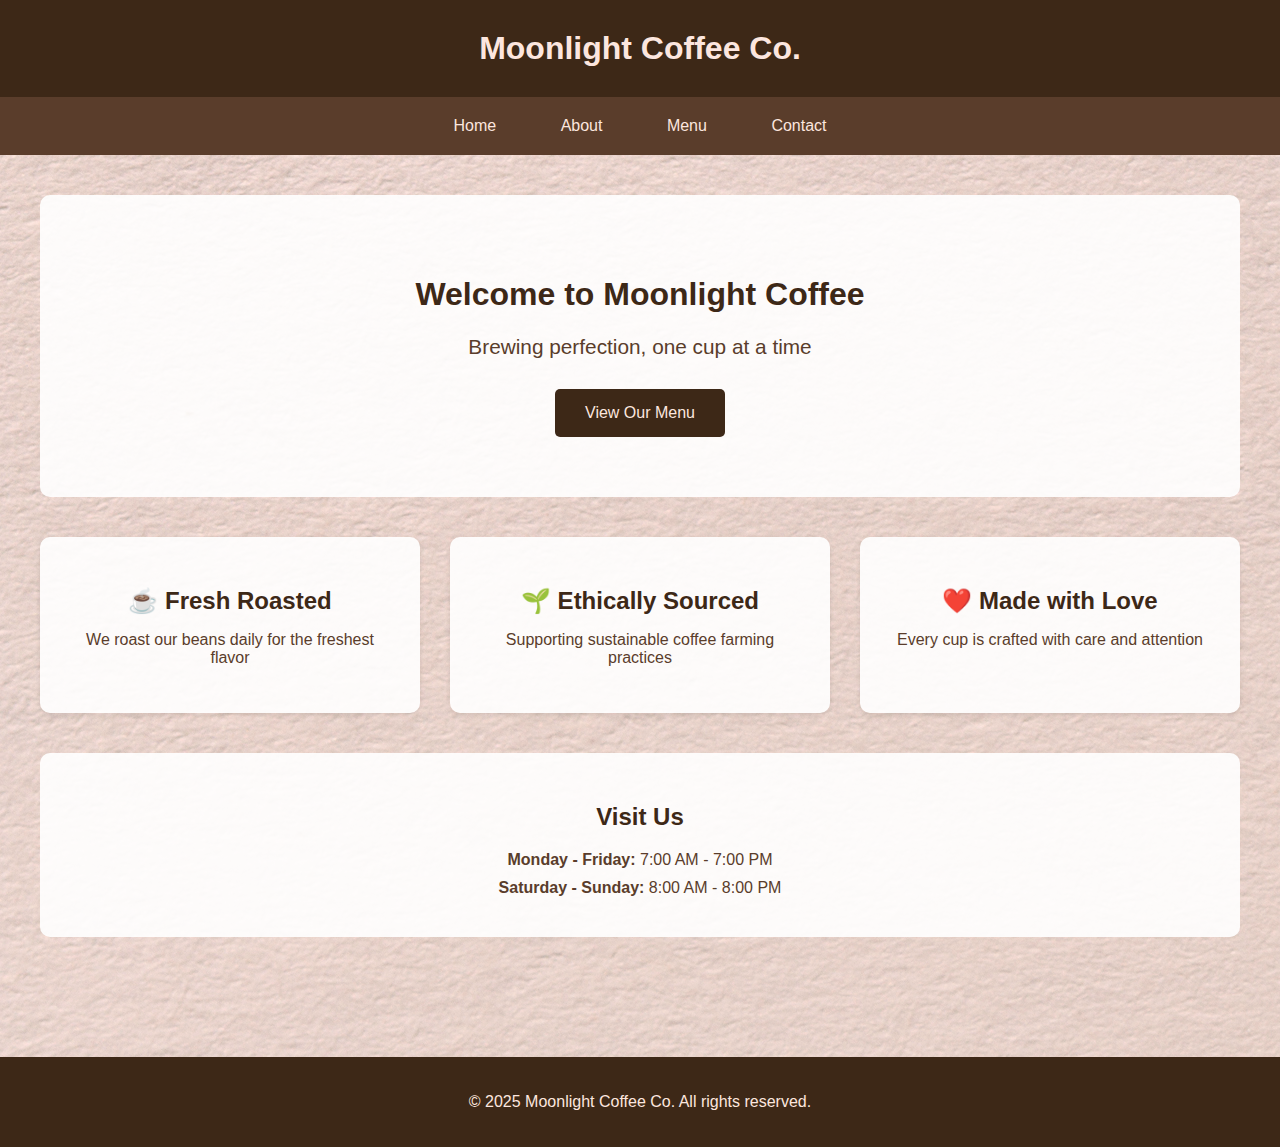
<file: index.html>
<!DOCTYPE html>
<html lang="en">
    
<head>
    <meta charset="UTF-8">  <!-- UTF-8 = universal character set (includes emojis) -->
    <title>Moonlight Coffee Co.</title>
    <link rel="stylesheet" href="styles.css">
</head>

<body>
    <header>
        <h1>Moonlight Coffee Co.</h1>
    </header>
    <nav>
        <a href="index.html">Home</a>  <!-- a = to create a link, href = the actual link -->
        <a href="about.html">About</a>
        <a href="menu.html">Menu</a>
        <a href="contact.html">Contact</a>
    </nav>

    <main>  <!-- main tag is not necessary, but it's a good practice to use it -->
        <section class="hero">
            <h1>Welcome to Moonlight Coffee</h2>
            <p>Brewing perfection, one cup at a time</p>
            <a href="menu.html" class="button">View Our Menu</a>
        </section>

        <section class="features">
            <div class="feature">
                <h2>☕ Fresh Roasted</h2>
                <p>We roast our beans daily for the freshest flavor</p>
            </div>
            <div class="feature">
                <h2>🌱 Ethically Sourced</h2>
                <p>Supporting sustainable coffee farming practices</p>
            </div>
            <div class="feature">
                <h2>❤️ Made with Love</h2>
                <p>Every cup is crafted with care and attention</p>
            </div>
        </section>

        <section class="hours">
            <h2>Visit Us</h2>
            <p><strong>Monday - Friday:</strong> 7:00 AM - 7:00 PM</p>
            <p><strong>Saturday - Sunday:</strong> 8:00 AM - 8:00 PM</p>
        </section>
    </main>

    <footer>
        <p>&copy; 2025 Moonlight Coffee Co. All rights reserved.</p>
    </footer>

</body>

</html>
</file>
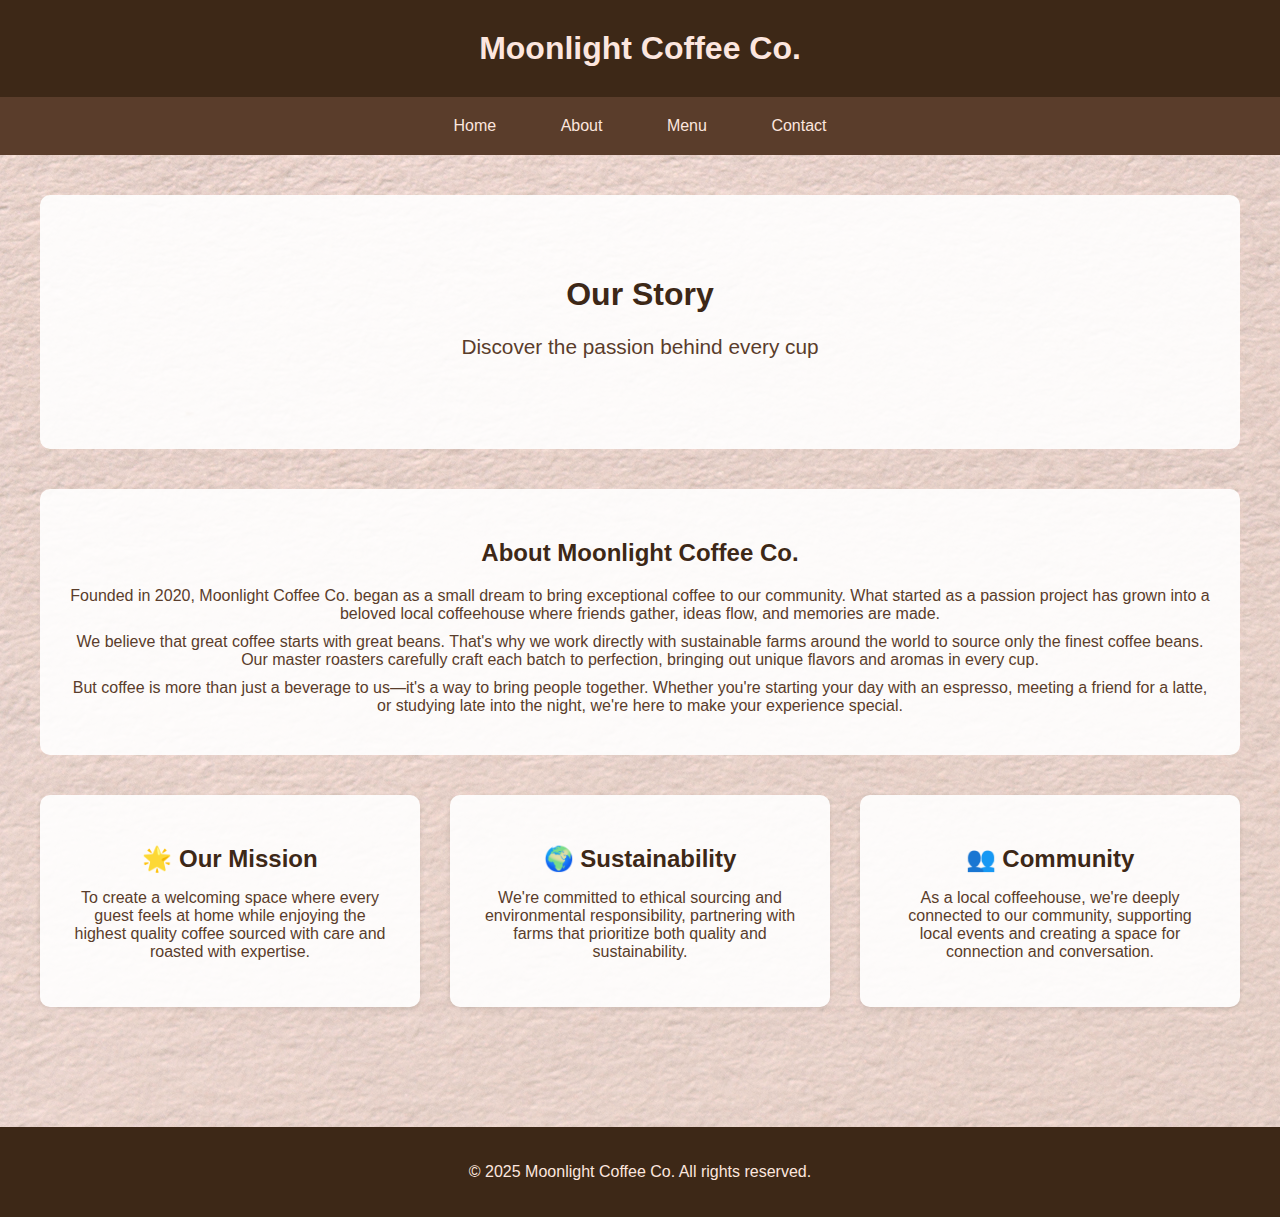
<file: about.html>
<!DOCTYPE html>
<html lang="en">
    
<head>
    <meta charset="UTF-8">
    <title>About Us - Moonlight Coffee Co.</title>
    <link rel="stylesheet" href="styles.css">
</head>

<body>
    <header>
        <h1>Moonlight Coffee Co.</h1>
    </header>
    <nav>
        <a href="index.html">Home</a>
        <a href="about.html">About</a>
        <a href="menu.html">Menu</a>
        <a href="contact.html">Contact</a>
    </nav>

    <main>
        <section class="hero">
            <h1>Our Story</h1>
            <p>Discover the passion behind every cup</p>
        </section>

        <section class="hours">
            <h2>About Moonlight Coffee Co.</h2>
            <p>Founded in 2020, Moonlight Coffee Co. began as a small dream to bring exceptional coffee to our community. What started as a passion project has grown into a beloved local coffeehouse where friends gather, ideas flow, and memories are made.</p>
            <p>We believe that great coffee starts with great beans. That's why we work directly with sustainable farms around the world to source only the finest coffee beans. Our master roasters carefully craft each batch to perfection, bringing out unique flavors and aromas in every cup.</p>
            <p>But coffee is more than just a beverage to us—it's a way to bring people together. Whether you're starting your day with an espresso, meeting a friend for a latte, or studying late into the night, we're here to make your experience special.</p>
        </section>

        <section class="features">
            <div class="feature">
                <h2>🌟 Our Mission</h2>
                <p>To create a welcoming space where every guest feels at home while enjoying the highest quality coffee sourced with care and roasted with expertise.</p>
            </div>
            <div class="feature">
                <h2>🌍 Sustainability</h2>
                <p>We're committed to ethical sourcing and environmental responsibility, partnering with farms that prioritize both quality and sustainability.</p>
            </div>
            <div class="feature">
                <h2>👥 Community</h2>
                <p>As a local coffeehouse, we're deeply connected to our community, supporting local events and creating a space for connection and conversation.</p>
            </div>
        </section>
    </main>

    <footer>
        <p>&copy; 2025 Moonlight Coffee Co. All rights reserved.</p>
    </footer>

</body>

</html>
</file>
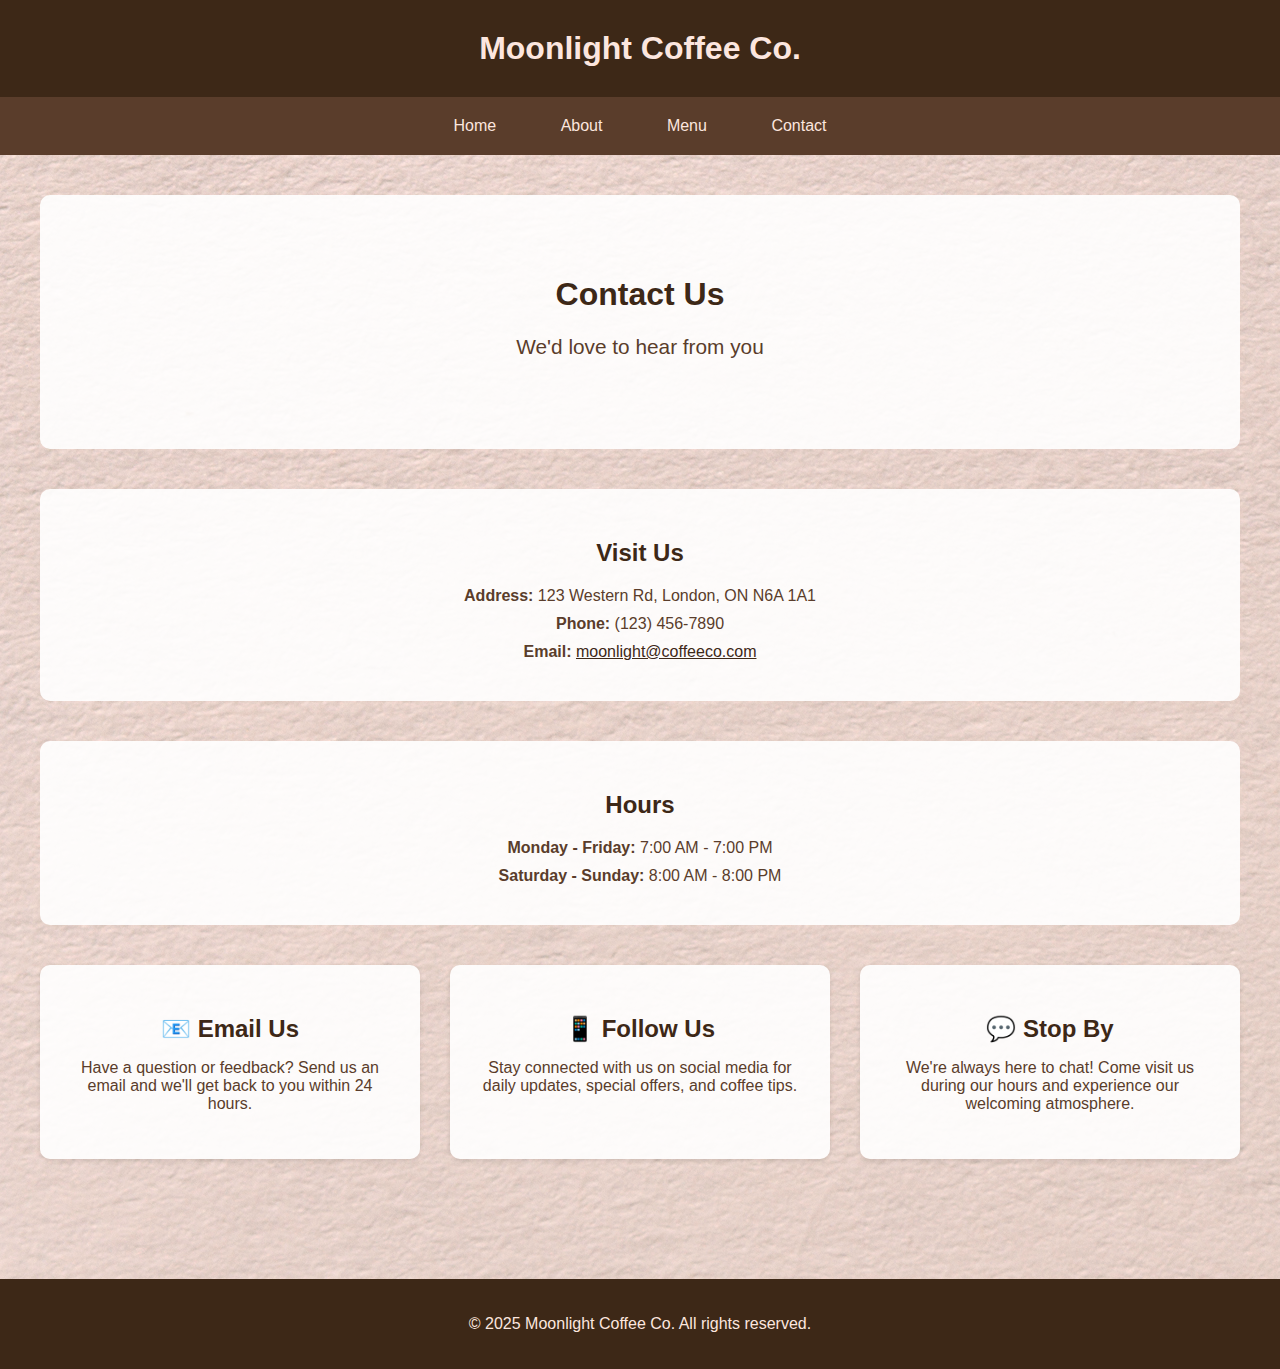
<file: contact.html>
<!DOCTYPE html>
<html lang="en">
    
<head>
    <meta charset="UTF-8">
    <title>Contact Us - Moonlight Coffee Co.</title>
    <link rel="stylesheet" href="styles.css">
</head>

<body>
    <header>
        <h1>Moonlight Coffee Co.</h1>
    </header>
    <nav>
        <a href="index.html">Home</a>
        <a href="about.html">About</a>
        <a href="menu.html">Menu</a>
        <a href="contact.html">Contact</a>
    </nav>

    <main>
        <section class="hero">
            <h1>Contact Us</h1>
            <p>We'd love to hear from you</p>
        </section>

        <section class="hours">
            <h2>Visit Us</h2>
            <p><strong>Address:</strong> 123 Western Rd, London, ON N6A 1A1</p>
            <p><strong>Phone:</strong> (123) 456-7890</p>
            <p><strong>Email:</strong> <a href="mailto:moonlight@coffeeco.com">moonlight@coffeeco.com</a></p>
        </section>

        <section class="hours">
            <h2>Hours</h2>
            <p><strong>Monday - Friday:</strong> 7:00 AM - 7:00 PM</p>
            <p><strong>Saturday - Sunday:</strong> 8:00 AM - 8:00 PM</p>
        </section>

        <section class="features">
            <div class="feature">
                <h2>📧 Email Us</h2>
                <p>Have a question or feedback? Send us an email and we'll get back to you within 24 hours.</p>
            </div>
            <div class="feature">
                <h2>📱 Follow Us</h2>
                <p>Stay connected with us on social media for daily updates, special offers, and coffee tips.</p>
            </div>
            <div class="feature">
                <h2>💬 Stop By</h2>
                <p>We're always here to chat! Come visit us during our hours and experience our welcoming atmosphere.</p>
            </div>
        </section>
    </main>

    <footer>
        <p>&copy; 2025 Moonlight Coffee Co. All rights reserved.</p>
    </footer>

</body>

</html>
</file>
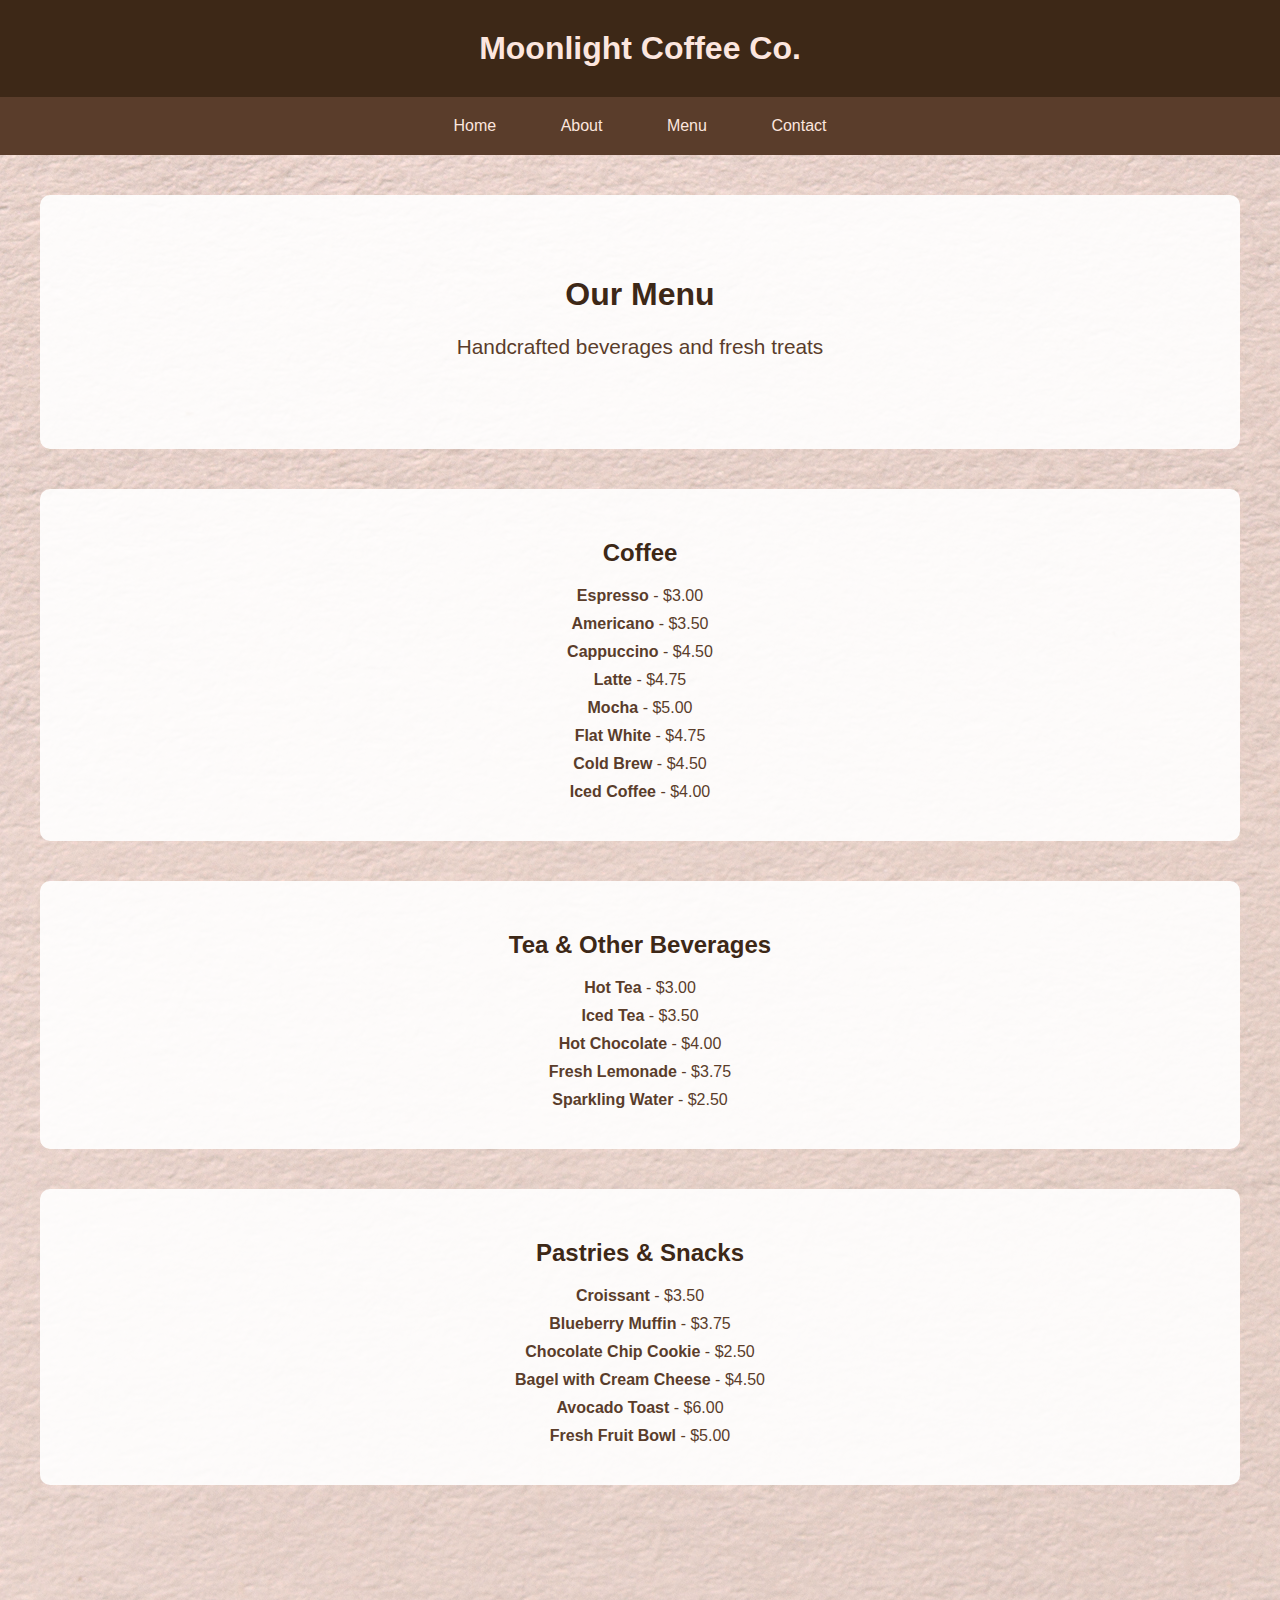
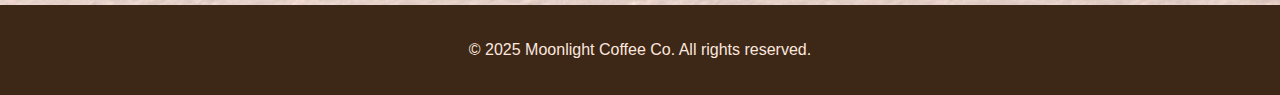
<file: menu.html>
<!DOCTYPE html>
<html lang="en">
    
<head>
    <meta charset="UTF-8">
    <title>Menu - Moonlight Coffee Co.</title>
    <link rel="stylesheet" href="styles.css">
</head>

<body>
    <header>
        <h1>Moonlight Coffee Co.</h1>
    </header>
    <nav>
        <a href="index.html">Home</a>
        <a href="about.html">About</a>
        <a href="menu.html">Menu</a>
        <a href="contact.html">Contact</a>
    </nav>

    <main>
        <section class="hero">
            <h1>Our Menu</h1>
            <p>Handcrafted beverages and fresh treats</p>
        </section>

        <section class="hours">
            <h2>Coffee</h2>
            <p><strong>Espresso</strong> - $3.00</p>
            <p><strong>Americano</strong> - $3.50</p>
            <p><strong>Cappuccino</strong> - $4.50</p>
            <p><strong>Latte</strong> - $4.75</p>
            <p><strong>Mocha</strong> - $5.00</p>
            <p><strong>Flat White</strong> - $4.75</p>
            <p><strong>Cold Brew</strong> - $4.50</p>
            <p><strong>Iced Coffee</strong> - $4.00</p>
        </section>

        <section class="hours">
            <h2>Tea & Other Beverages</h2>
            <p><strong>Hot Tea</strong> - $3.00</p>
            <p><strong>Iced Tea</strong> - $3.50</p>
            <p><strong>Hot Chocolate</strong> - $4.00</p>
            <p><strong>Fresh Lemonade</strong> - $3.75</p>
            <p><strong>Sparkling Water</strong> - $2.50</p>
        </section>

        <section class="hours">
            <h2>Pastries & Snacks</h2>
            <p><strong>Croissant</strong> - $3.50</p>
            <p><strong>Blueberry Muffin</strong> - $3.75</p>
            <p><strong>Chocolate Chip Cookie</strong> - $2.50</p>
            <p><strong>Bagel with Cream Cheese</strong> - $4.50</p>
            <p><strong>Avocado Toast</strong> - $6.00</p>
            <p><strong>Fresh Fruit Bowl</strong> - $5.00</p>
        </section>
    </main>

    <footer>
        <p>&copy; 2025 Moonlight Coffee Co. All rights reserved.</p>
    </footer>

</body>

</html>
</file>
<file: styles.css>
body {
    background-color: #fce6df;
    background-image: url(images/background.jpg);
    background-size: repeat;
    background-blend-mode: multiply;
    
    font-family: 'Verdana', sans-serif;
    font-size: 16px;
    margin: 0;
    padding: 0;
    color: #5a3d2b;
}

h2 {
    color: #3d2817;
}

header {
    background-color: #3d2817;
    color: #fce6df;
    padding: 30px;
    text-align: center;
}

header h1 {
    margin: 0;
}

nav {
    background-color: #5a3d2b;
    padding: 20px;  /* adds space around the nav bar (20px top and bottom, 0px left and right) */
    text-align: center;
}

nav a {
    color: #fce6df;
    text-decoration: none;  /* removes the underline from the links */
    margin: 0 30px;  /* adds space between the links */
    transition: color 0.2s;  /* slowly changes color of the links when hovered over */
}
nav a:hover {
    color: #d4a574;
}

main {
    max-width: 1200px; 
    margin: auto;  /* auto = centers the content */
    padding: 40px;
}

.hero {  /* .hero = personalized class name */
    text-align: center;
    padding: 60px;
    background-color: rgba(255, 255, 255, 0.9); /* a = alpha (opacity) = 0.9 (90% opacity) */
    border-radius: 10px; /* rounded corners */
    margin-bottom: 40px; /* adds space below the hero section */
}

.hero h1 { /* only the h2 part of hero section */
    color: #3d2817;
}

.hero p {
    font-size: 1.3em;
    margin-bottom: 30px;
}

.button {
    display: inline-block;
    background-color: #3d2817;
    color: #fce6df;
    padding: 15px 30px;
    text-decoration: none;
    border-radius: 5px; 
    transition: background-color 0.3s;
}

.Wbutton:hover {
    background-color: #5a3d2b;
}

.features {
    display: flex;
    justify-content: space-around;
    flex-wrap: wrap;
    gap: 30px;
    margin-bottom: 40px;
}

.feature {
    background-color: rgba(255, 255, 255, 0.9);
    padding: 30px;
    border-radius: 10px;
    text-align: center;
    flex: 1;
    min-width: 250px;
    box-shadow: 0 2px 5px rgba(0, 0, 0, 0.1);
}

.feature h2 {
    margin-bottom: 10px;
}

.hours {
    background-color: rgba(255, 255, 255, 0.9);
    padding: 30px;
    border-radius: 10px;
    text-align: center;
    margin-bottom: 40px;
}

.hours h2 {
    margin-bottom: 20px;
}

.hours p {
    margin: 10px 0;
}

.hours a {
    color: #3d2817;
    text-decoration: underline;
    transition: color 0.2s;
}

.hours a:hover {
    color: #5a3d2b;
}

footer {
    background-color: #3d2817;
    color: #fce6df;
    text-align: center;
    padding: 20px;
    margin-top: 40px;
}
</file>
